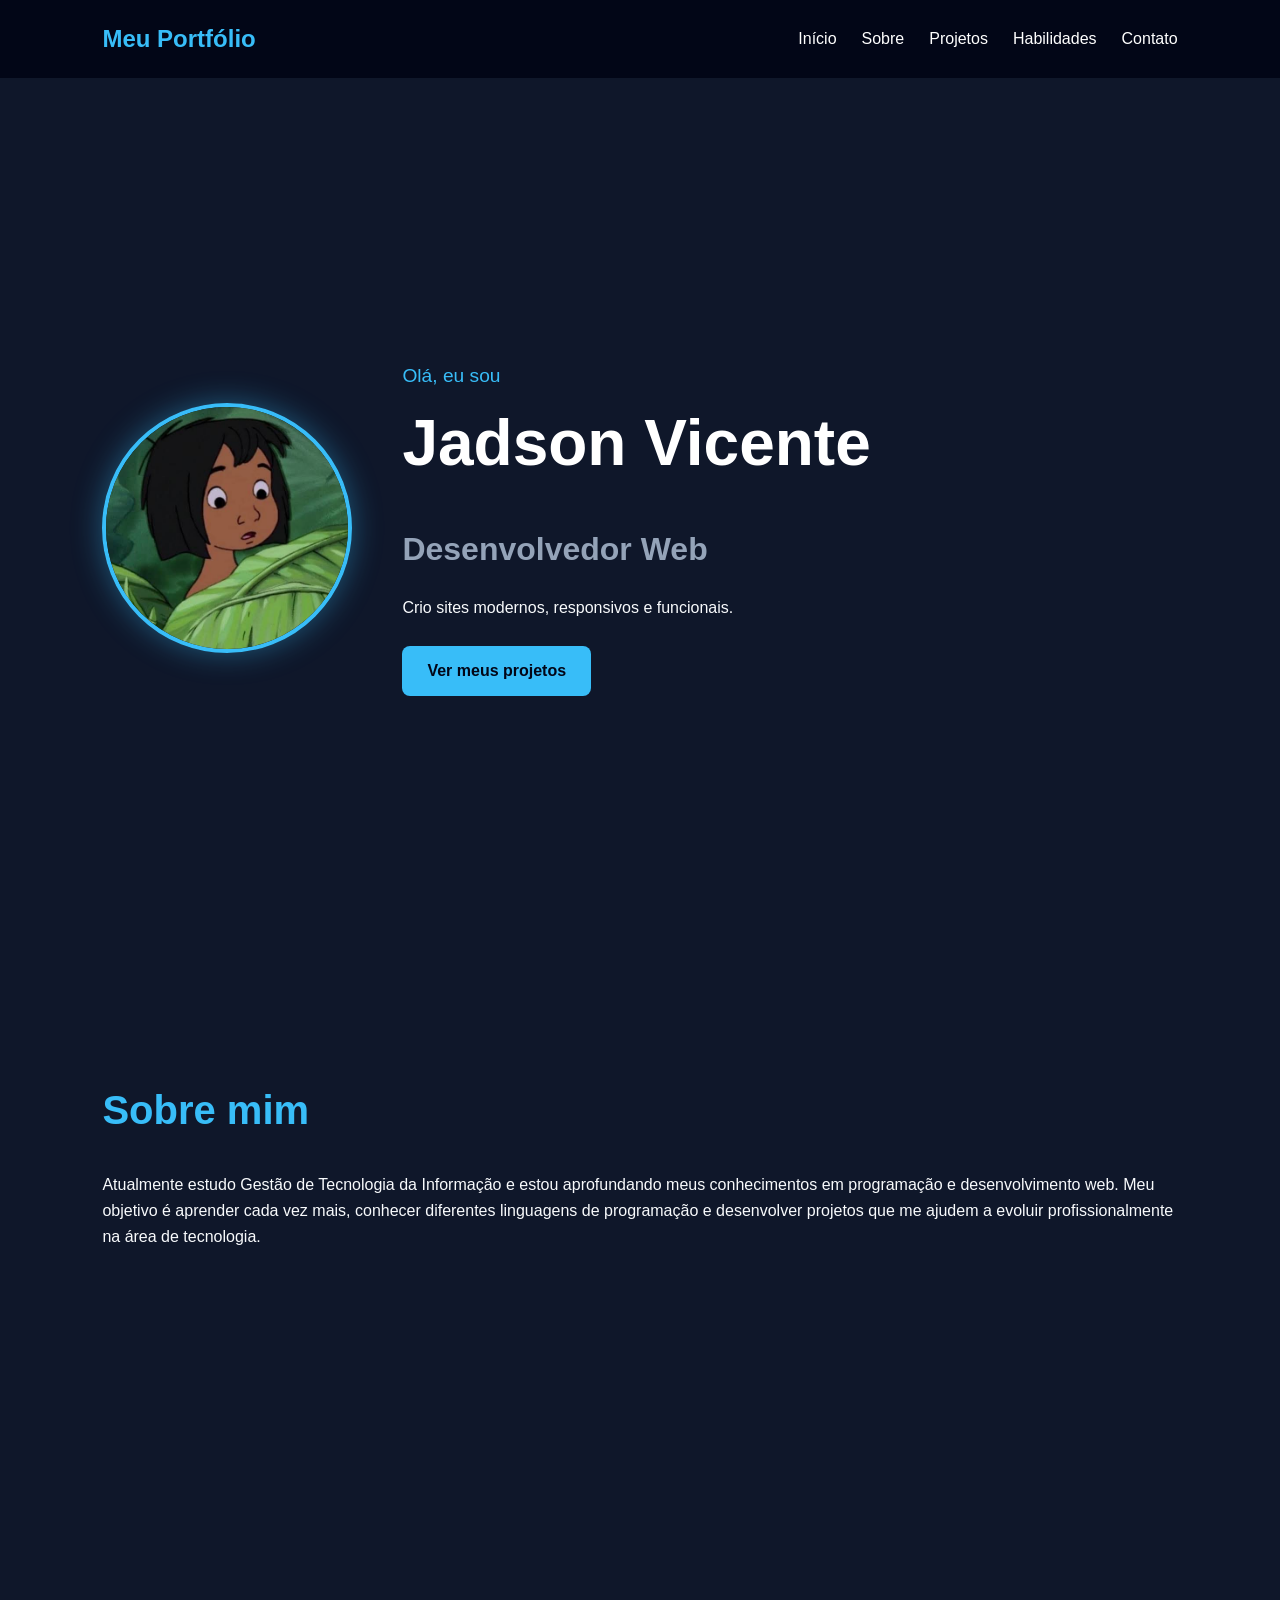
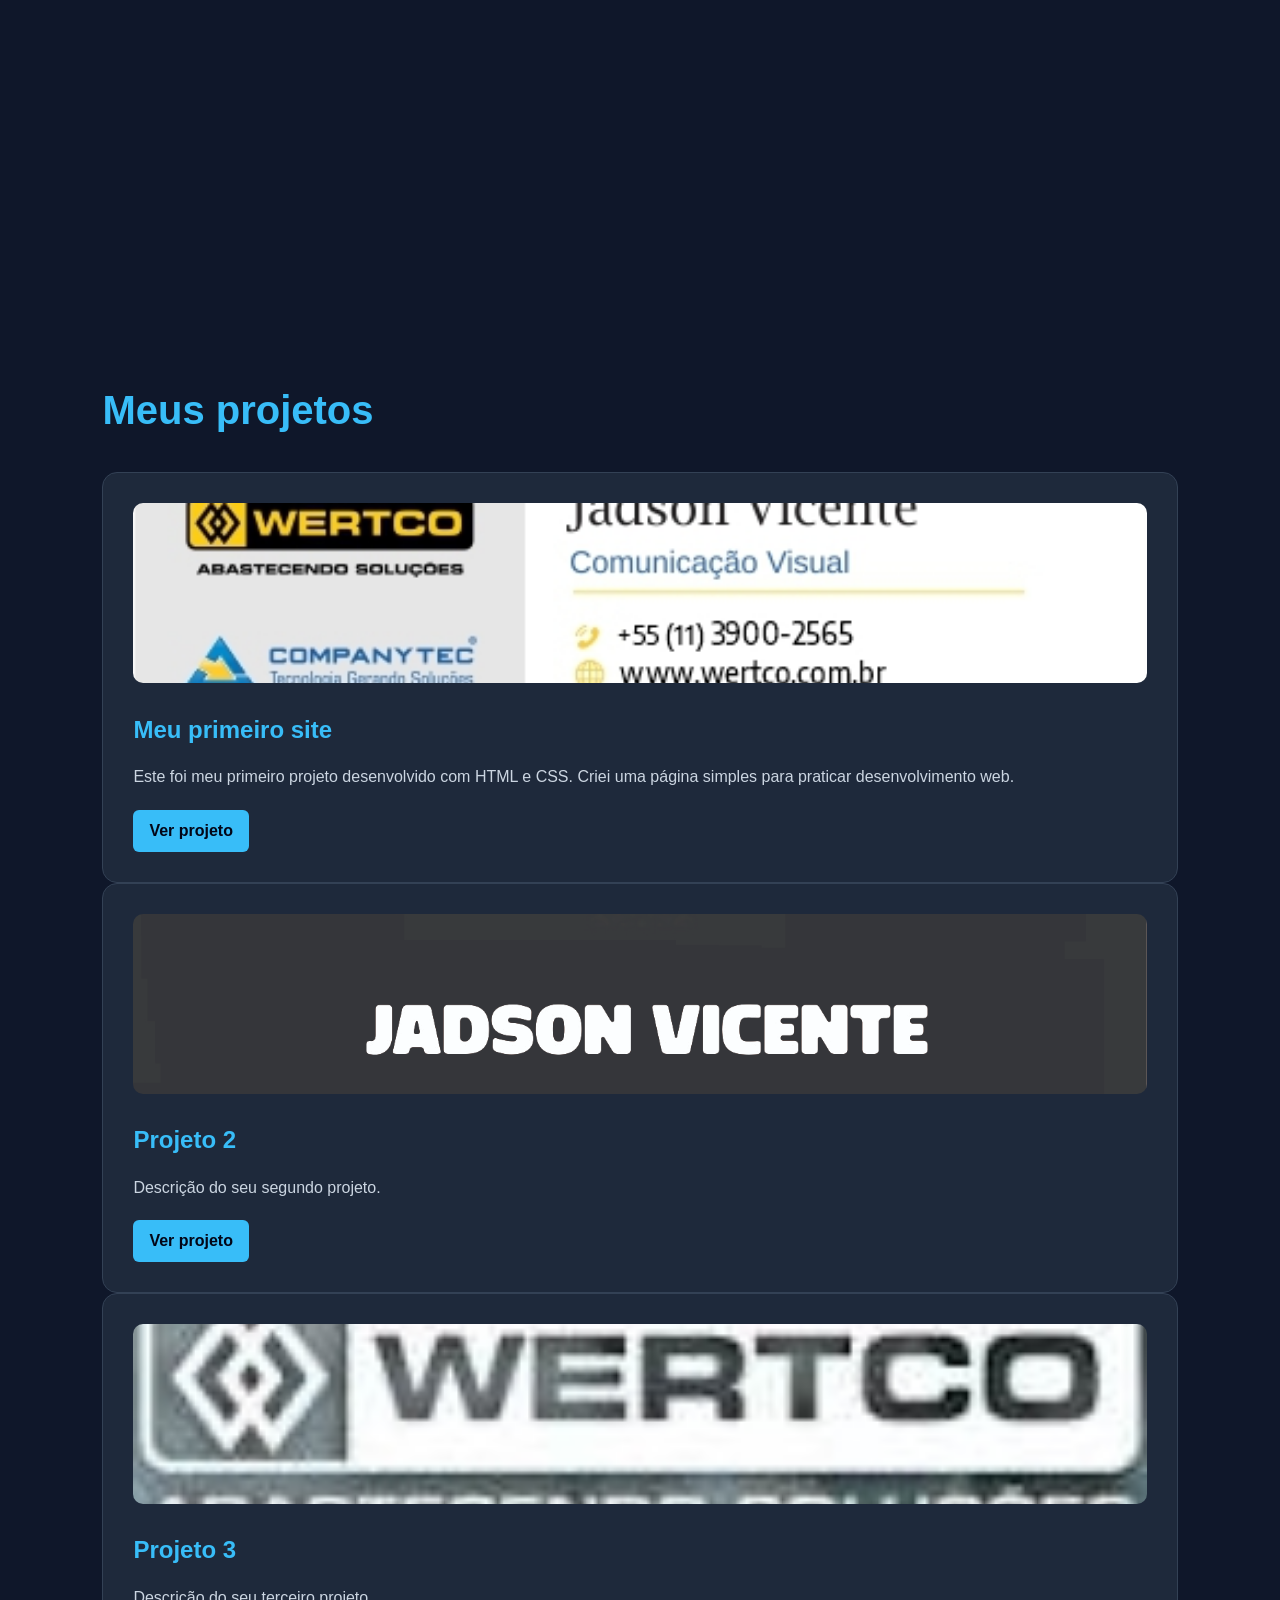
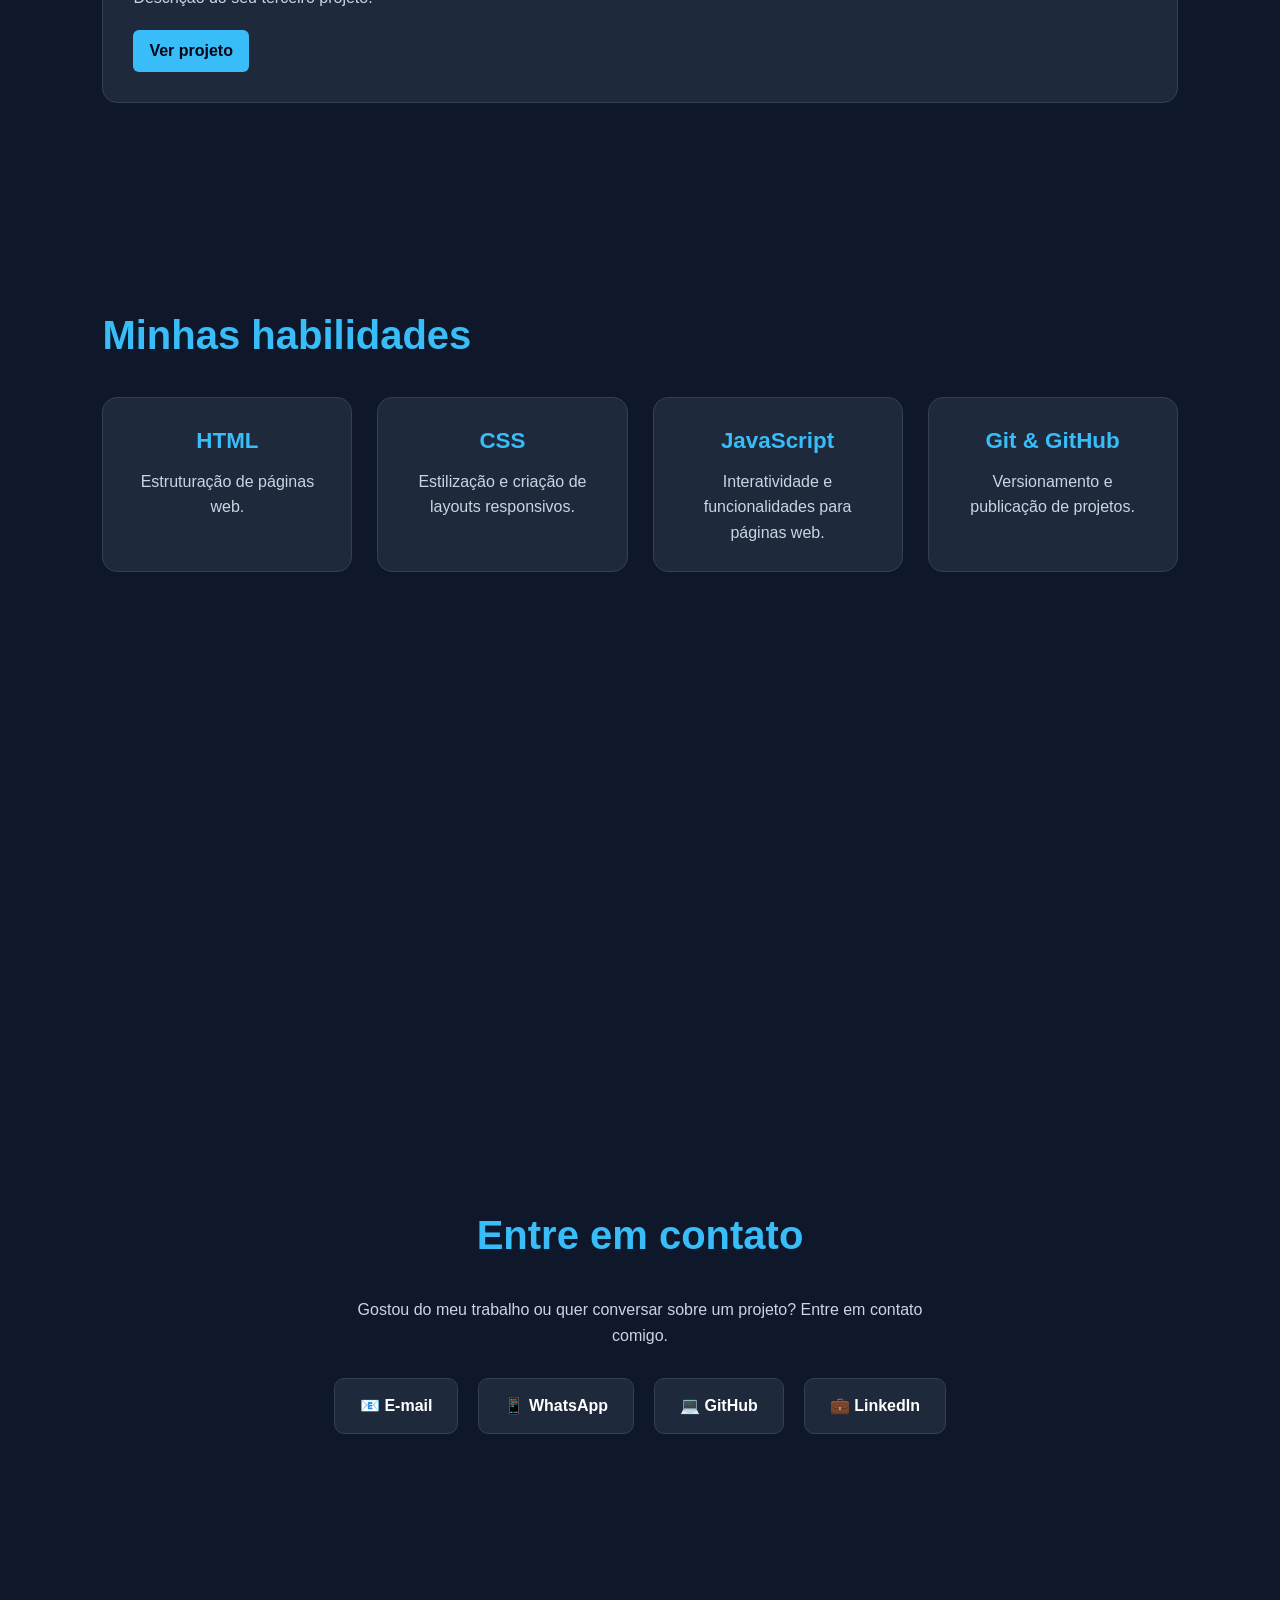
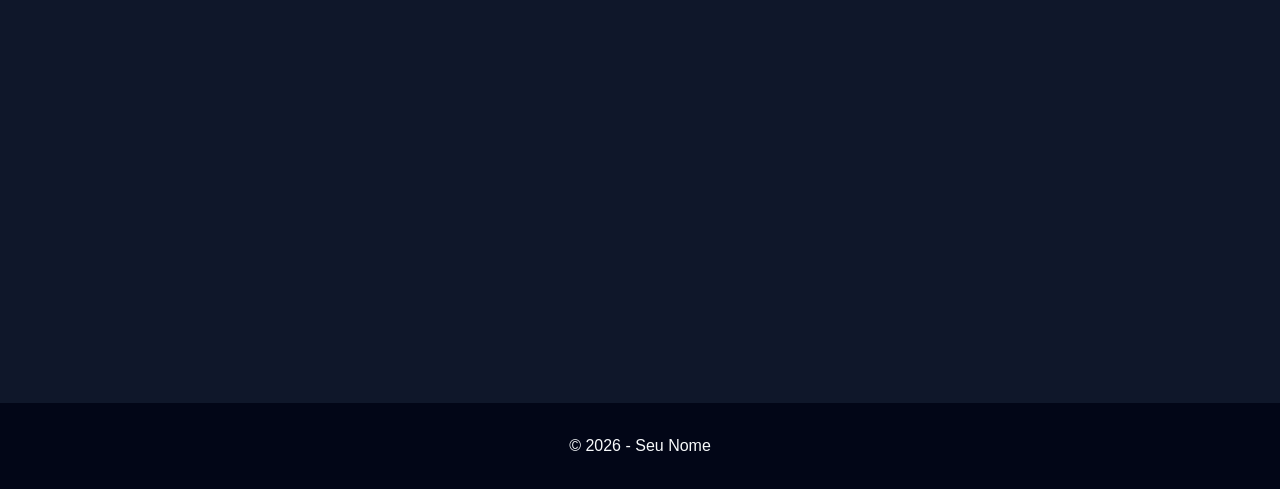
<file: index.html>
<!DOCTYPE html>
<html lang="pt-BR">
<head>
    <meta charset="UTF-8">
    <meta name="viewport" content="width=device-width, initial-scale=1.0">
    <title>Meu Portfólio</title>
    <link rel="stylesheet" href="style.css">
</head>

<body>

    <header>
        <nav>
            <h1>Meu Portfólio</h1>

            <ul>
                <li><a href="#inicio">Início</a></li>
                <li><a href="#sobre">Sobre</a></li>
                <li><a href="#projetos">Projetos</a></li>
                <li><a href="#habilidades">Habilidades</a></li>
                <li><a href="#contato">Contato</a></li>
            </ul>
        </nav>
    </header>

    <main>

        <section id="inicio" class="hero">
            <img src="img/perfil.jpg" alt="Foto de perfil">

            <div>
                <p>Olá, eu sou</p>
                <h2>Jadson Vicente</h2>
                <h3>Desenvolvedor Web</h3>

                <p>
                    Crio sites modernos, responsivos e funcionais.
                </p>

                <a href="#projetos" class="botao">
                    Ver meus projetos
                </a>
            </div>
        </section>

        <section id="sobre">
            <h2>Sobre mim</h2>

            <p>
                Atualmente estudo Gestão de Tecnologia da Informação e estou
                aprofundando meus conhecimentos em programação e desenvolvimento web.
                Meu objetivo é aprender cada vez mais, conhecer diferentes linguagens
                de programação e desenvolver projetos que me ajudem a evoluir
                profissionalmente na área de tecnologia.
            </p>
        </section>

        <section id="projetos">
            <h2>Meus projetos</h2>

        <div class="projeto">
            <img src="img/projeto1.jpg" alt="Imagem do meu primeiro projeto">


         <h3>Meu primeiro site</h3>

         <p>
           Este foi meu primeiro projeto desenvolvido com HTML e CSS.
           Criei uma página simples para praticar desenvolvimento web.
        </p>

        <a href="https://github.com/flyermacaco-ux/meu-portfolio/tree/main/Portfolio">Ver projeto</a>
        </div>


                <article class="projeto">
                    <img src="img/projeto2.jpg" alt="Imagem do segundo projeto">


                    <h3>Projeto 2</h3>
                    <p>Descrição do seu segundo projeto.</p>
                    <a href="#">Ver projeto</a>
                </article>

                <article class="projeto">
                    <img src="img/projeto3.jpg" alt="Imagem do terceiro projeto">


                    <h3>Projeto 3</h3>
                    <p>Descrição do seu terceiro projeto.</p>
                    <a href="#">Ver projeto</a>
                </article>

            </div>
        </section>

        <section id="habilidades">
    <h2>Minhas habilidades</h2>

    <div class="habilidades">

        <div class="habilidade">
            <h3>HTML</h3>
            <p>Estruturação de páginas web.</p>
        </div>

        <div class="habilidade">
            <h3>CSS</h3>
            <p>Estilização e criação de layouts responsivos.</p>
        </div>

        <div class="habilidade">
            <h3>JavaScript</h3>
            <p>Interatividade e funcionalidades para páginas web.</p>
        </div>

        <div class="habilidade">
            <h3>Git & GitHub</h3>
            <p>Versionamento e publicação de projetos.</p>
        </div>

    </div>
</section>


    <section id="contato" class="contato">

    <h2>Entre em contato</h2>

    <p>
        Gostou do meu trabalho ou quer conversar sobre um projeto?
        Entre em contato comigo.
    </p>

    <div class="contatos">

        <a href="mailto:seuemail@email.com" class="contato-botao">
            📧 E-mail
        </a>

        <a href="https://wa.me/5511959188056" 
           target="_blank" 
           class="contato-botao">
            📱 WhatsApp
        </a>

        <a href="https://github.com/flyermacaco-ux" 
           target="_blank" 
           class="contato-botao">
            💻 GitHub
        </a>

        <a href="#" 
           target="_blank" 
           class="contato-botao">
            💼 LinkedIn
        </a>

    </div>

</section>

    </main>

    <footer>
        <p>© 2026 - Seu Nome</p>
    </footer>

    <script src="script.js"></script>
</body>
</html>
</file>
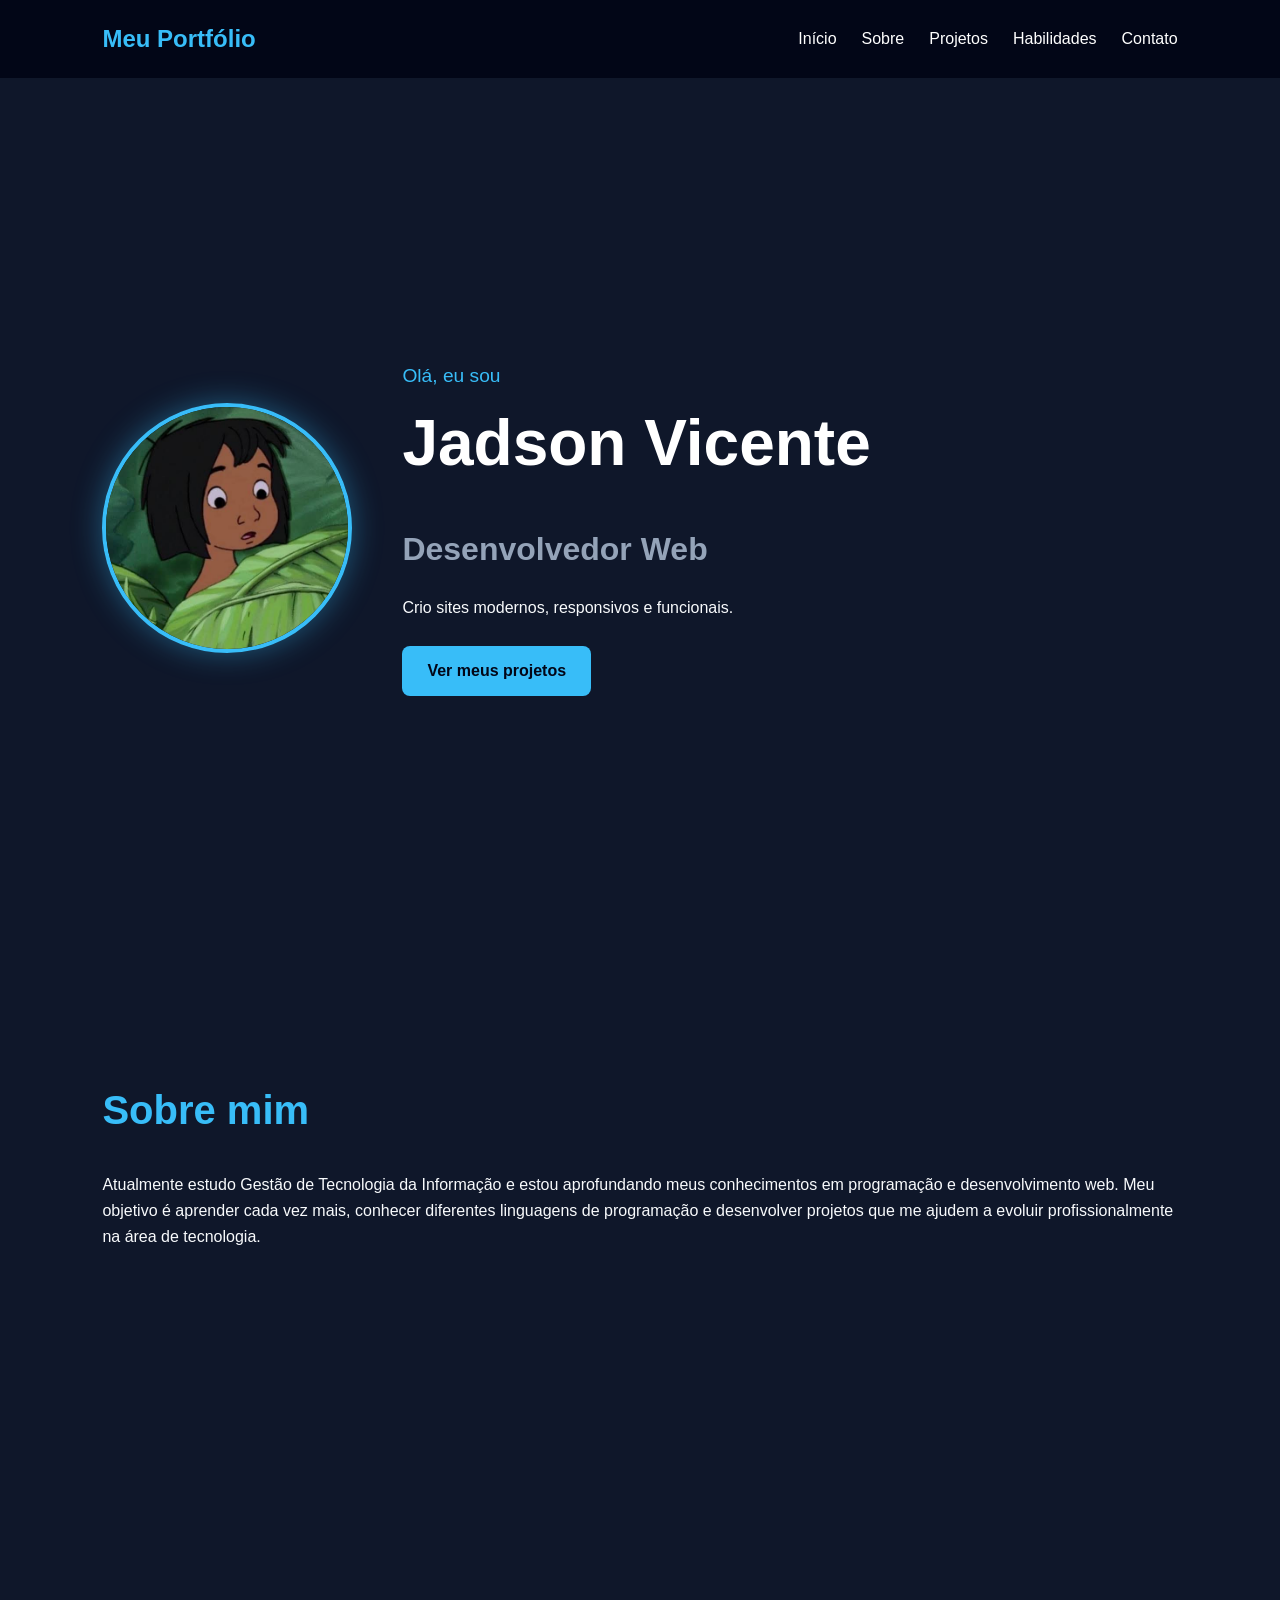
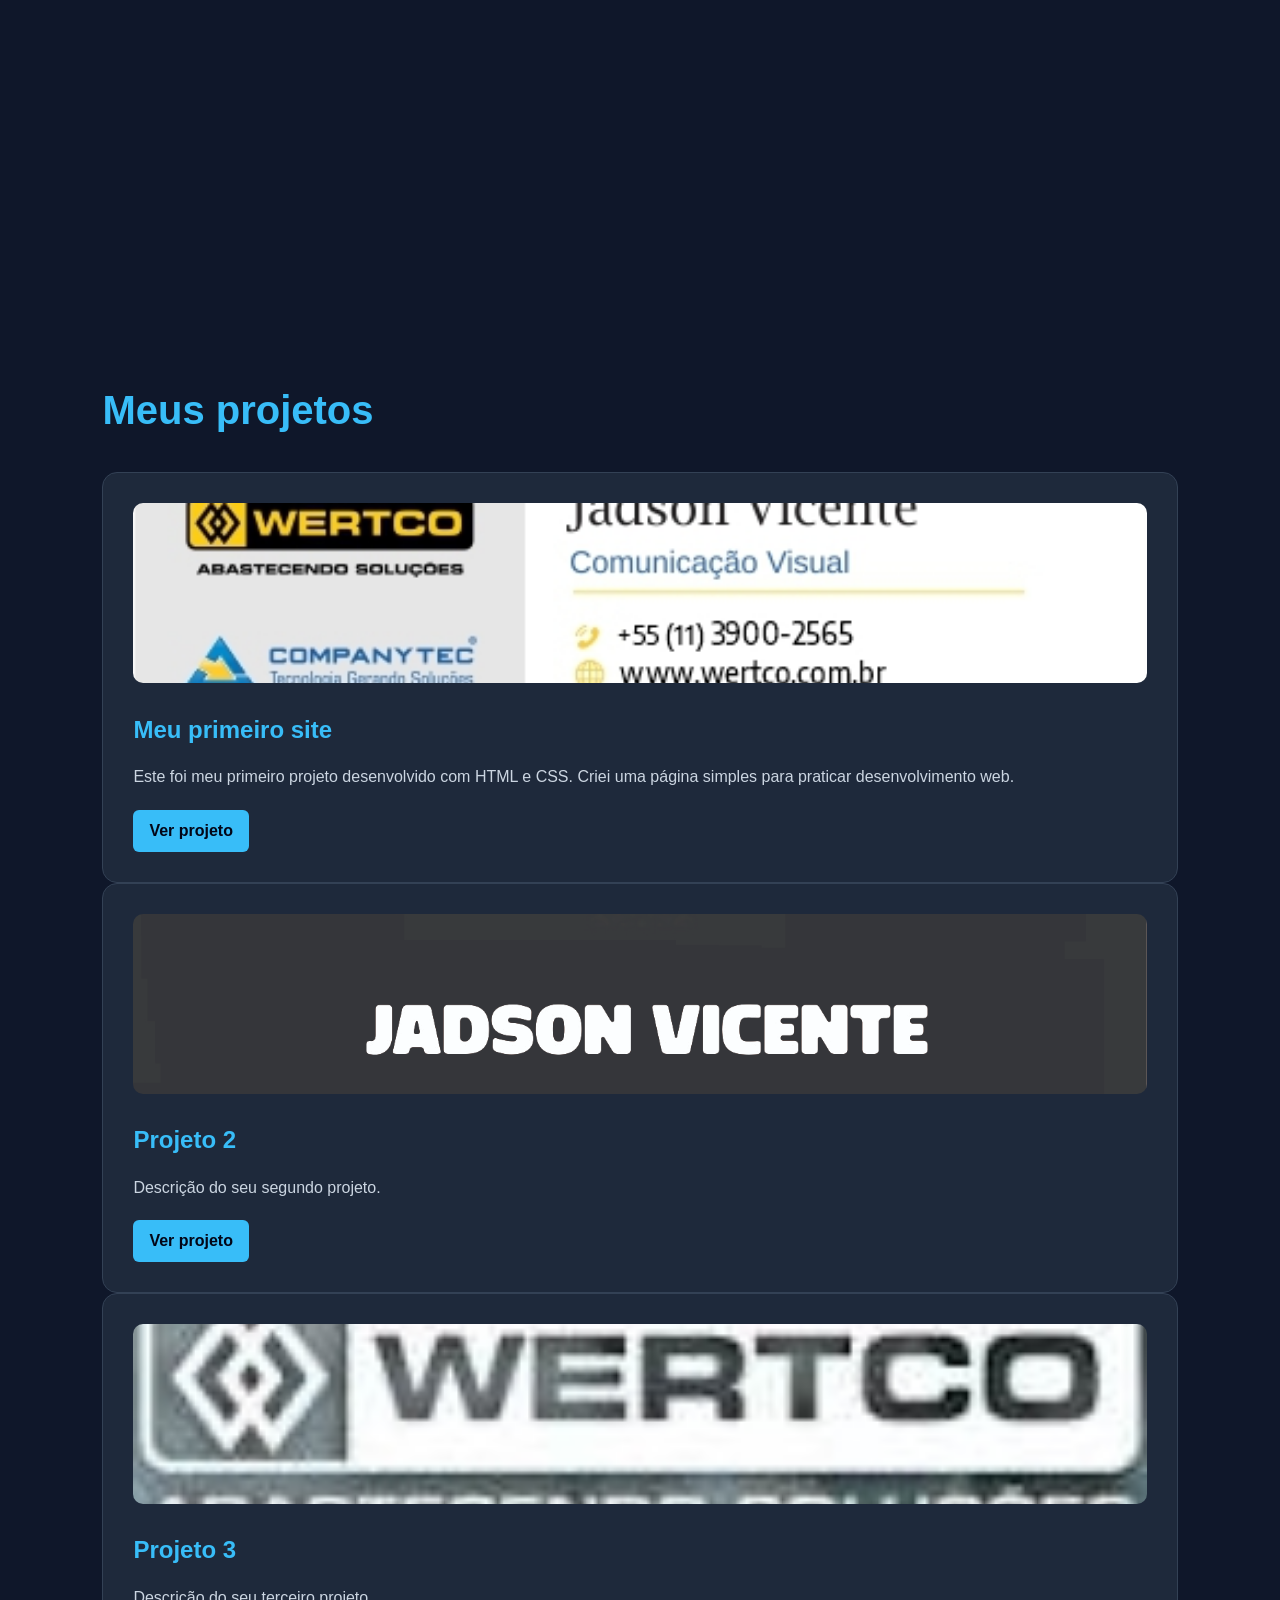
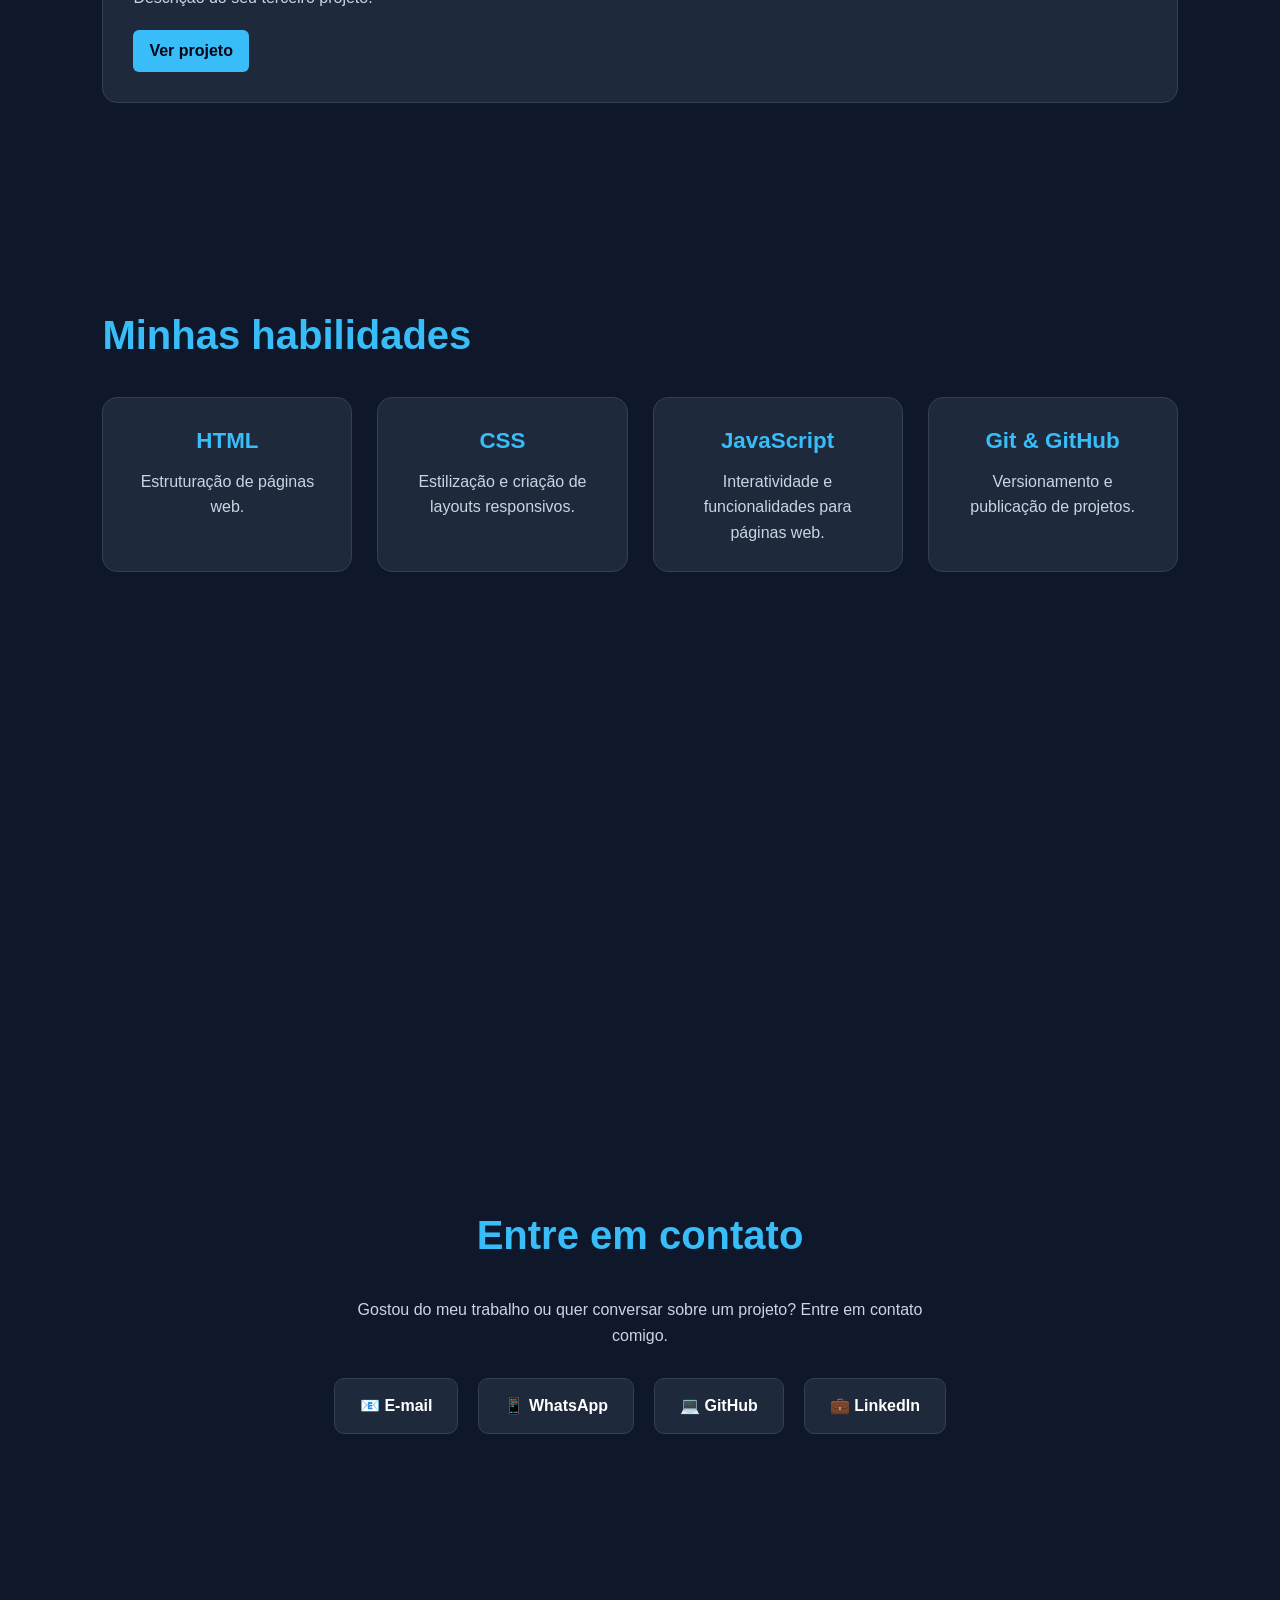
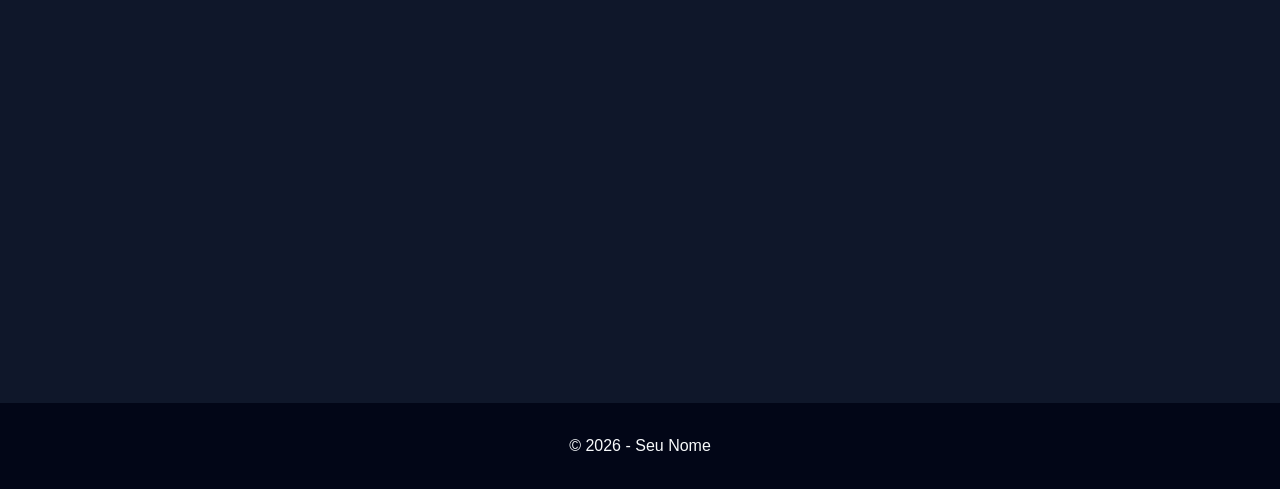
<file: Portfolio/index.html>
<!DOCTYPE html>
<html lang="pt-BR">
<head>
    <meta charset="UTF-8">
    <meta name="viewport" content="width=device-width, initial-scale=1.0">
    <title>Meu Portfólio</title>
    <link rel="stylesheet" href="style.css">
</head>

<body>

    <header>
        <nav>
            <h1>Meu Portfólio</h1>

            <ul>
                <li><a href="#inicio">Início</a></li>
                <li><a href="#sobre">Sobre</a></li>
                <li><a href="#projetos">Projetos</a></li>
                <li><a href="#habilidades">Habilidades</a></li>
                <li><a href="#contato">Contato</a></li>
            </ul>
        </nav>
    </header>

    <main>

        <section id="inicio" class="hero">
            <img src="img/perfil.jpg" alt="Foto de perfil">

            <div>
                <p>Olá, eu sou</p>
                <h2>Jadson Vicente</h2>
                <h3>Desenvolvedor Web</h3>

                <p>
                    Crio sites modernos, responsivos e funcionais.
                </p>

                <a href="#projetos" class="botao">
                    Ver meus projetos
                </a>
            </div>
        </section>

        <section id="sobre">
            <h2>Sobre mim</h2>

            <p>
              Atualmente estudo Gestão de Tecnologia da Informação e estou
                aprofundando meus conhecimentos em programação e desenvolvimento web.
                Meu objetivo é aprender cada vez mais, conhecer diferentes linguagens
                de programação e desenvolver projetos que me ajudem a evoluir
                profissionalmente na área de tecnologia.
            </p>
        </section>

        <section id="projetos">
            <h2>Meus projetos</h2>

        <div class="projeto">
            <img src="img/projeto1.jpg" alt="Imagem do meu primeiro projeto">


         <h3>Meu primeiro site</h3>

         <p>
           Este foi meu primeiro projeto desenvolvido com HTML e CSS.
           Criei uma página simples para praticar desenvolvimento web.
        </p>

        <a href="https://github.com/flyermacaco-ux/meu-portfolio/tree/main/Portfolio">Ver projeto</a>
        </div>


                <article class="projeto">
                    <img src="img/projeto2.jpg" alt="Imagem do segundo projeto">


                    <h3>Projeto 2</h3>
                    <p>Descrição do seu segundo projeto.</p>
                    <a href="#">Ver projeto</a>
                </article>

                <article class="projeto">
                    <img src="img/projeto3.jpg" alt="Imagem do terceiro projeto">


                    <h3>Projeto 3</h3>
                    <p>Descrição do seu terceiro projeto.</p>
                    <a href="#">Ver projeto</a>
                </article>

            </div>
        </section>

        <section id="habilidades">
    <h2>Minhas habilidades</h2>

    <div class="habilidades">

        <div class="habilidade">
            <h3>HTML</h3>
            <p>Estruturação de páginas web.</p>
        </div>

        <div class="habilidade">
            <h3>CSS</h3>
            <p>Estilização e criação de layouts responsivos.</p>
        </div>

        <div class="habilidade">
            <h3>JavaScript</h3>
            <p>Interatividade e funcionalidades para páginas web.</p>
        </div>

        <div class="habilidade">
            <h3>Git & GitHub</h3>
            <p>Versionamento e publicação de projetos.</p>
        </div>

    </div>
</section>


    <section id="contato" class="contato">

    <h2>Entre em contato</h2>

    <p>
        Gostou do meu trabalho ou quer conversar sobre um projeto?
        Entre em contato comigo.
    </p>

    <div class="contatos">

        <a href="mailto:seuemail@email.com" class="contato-botao">
            📧 E-mail
        </a>

        <a href="https://wa.me/5511959188056" 
           target="_blank" 
           class="contato-botao">
            📱 WhatsApp
        </a>

        <a href="https://github.com/flyermacaco-ux" 
           target="_blank" 
           class="contato-botao">
            💻 GitHub
        </a>

        <a href="#" 
           target="_blank" 
           class="contato-botao">
            💼 LinkedIn
        </a>

    </div>

</section>

    </main>

    <footer>
        <p>© 2026 - Seu Nome</p>
    </footer>

    <script src="script.js"></script>
</body>
</html>
</file>
<file: style.css>
* {
    margin: 0;
    padding: 0;
    box-sizing: border-box;
}

html {
    scroll-behavior: smooth;
}

body {
    font-family: Arial, sans-serif;
    background: #0f172a;
    color: #f8fafc;
    line-height: 1.6;
}

header {
    background: #020617;
    padding: 20px 8%;
    position: sticky;
    top: 0;
    z-index: 1000;
}

nav {
    display: flex;
    justify-content: space-between;
    align-items: center;
}

nav h1 {
    color: #38bdf8;
}

nav ul {
    display: flex;
    gap: 25px;
    list-style: none;
}

nav a {
    color: white;
    text-decoration: none;
}

nav a:hover {
    color: #38bdf8;
}

section {
    min-height: 100vh;
    padding: 100px 8%;
}

.hero {
    display: flex;
    align-items: center;
}

.hero p:first-child {
    color: #38bdf8;
    font-size: 1.2rem;
}

.hero h2 {
    font-size: 4rem;
    color: white;
}

.hero h3 {
    font-size: 2rem;
    color: #94a3b8;
    margin-bottom: 20px;
}

.botao {
    display: inline-block;
    margin-top: 25px;
    padding: 12px 25px;
    background: #38bdf8;
    color: #020617;
    text-decoration: none;
    border-radius: 8px;
    font-weight: bold;
}

.botao:hover {
    background: #0ea5e9;
}

section h2 {
    font-size: 2.5rem;
    margin-bottom: 30px;
    color: #38bdf8;
}

.projetos {
    display: grid;
    grid-template-columns: repeat(3, 1fr);
    gap: 25px;
}

.projeto {
    background: #1e293b;
    padding: 30px;
    border-radius: 15px;
    border: 1px solid #334155;
    transition: 0.3s ease;
}

.projeto:hover {
    transform: translateY(-10px);
    border-color: #38bdf8;
    box-shadow: 0 10px 30px rgba(56, 189, 248, 0.15);
}

.projeto h3 {
    color: #38bdf8;
    font-size: 1.5rem;
    margin-bottom: 15px;
}

.projeto p {
    color: #cbd5e1;
}

.projeto a {
    display: inline-block;
    margin-top: 20px;
    padding: 8px 16px;
    background: #38bdf8;
    color: #020617;
    text-decoration: none;
    border-radius: 6px;
    font-weight: bold;
    transition: 0.3s;
}

.projeto a:hover {
    background: #7dd3fc;
}


footer {
    text-align: center;
    padding: 30px;
    background: #020617;
}

@media (max-width: 768px) {

    .habilidades {
        grid-template-columns: 1fr;
    }

    nav {
        flex-direction: column;
        gap: 15px;
    }

    nav ul {
        gap: 12px;
        flex-wrap: wrap;
        justify-content: center;
    }

    .hero h2 {
        font-size: 3rem;
    }

    .projetos {
        grid-template-columns: 1fr;
    }
}

.hero img {
    width: 250px;
    height: 250px;
    object-fit: cover;
    border-radius: 50%;
    border: 4px solid #38bdf8;
    margin-right: 50px;
    box-shadow: 0 0 30px rgba(56, 189, 248, 0.4);
}

.projeto img {
    width: 100%;
    height: 180px;
    object-fit: cover;
    border-radius: 10px;
    margin-bottom: 20px;
}

.habilidades {
    display: grid;
    grid-template-columns: repeat(4, 1fr);
    gap: 25px;
}

.habilidade {
    background: #1e293b;
    padding: 25px;
    border-radius: 15px;
    border: 1px solid #334155;
    text-align: center;
    transition: 0.3s ease;
}

.habilidade:hover {
    transform: translateY(-8px);
    border-color: #38bdf8;
    box-shadow: 0 10px 30px rgba(56, 189, 248, 0.15);
}

.habilidade h3 {
    color: #38bdf8;
    font-size: 1.4rem;
    margin-bottom: 10px;
}

.habilidade p {
    color: #cbd5e1;
}

.contato {
    text-align: center;
}

.contato > p {
    max-width: 600px;
    margin: 0 auto 30px;
    color: #cbd5e1;
}

.contatos {
    display: flex;
    justify-content: center;
    gap: 20px;
    flex-wrap: wrap;
}

.contato-botao {
    display: inline-block;
    padding: 14px 25px;
    background: #1e293b;
    color: white;
    text-decoration: none;
    border: 1px solid #334155;
    border-radius: 10px;
    font-weight: bold;
    transition: 0.3s ease;
}

.contato-botao:hover {
    transform: translateY(-5px);
    border-color: #38bdf8;
    color: #38bdf8;
    box-shadow: 0 10px 25px rgba(56, 189, 248, 0.15);
}
</file>
<file: Portfolio/style.css>
* {
    margin: 0;
    padding: 0;
    box-sizing: border-box;
}

html {
    scroll-behavior: smooth;
}

body {
    font-family: Arial, sans-serif;
    background: #0f172a;
    color: #f8fafc;
    line-height: 1.6;
}

header {
    background: #020617;
    padding: 20px 8%;
    position: sticky;
    top: 0;
    z-index: 1000;
}

nav {
    display: flex;
    justify-content: space-between;
    align-items: center;
}

nav h1 {
    color: #38bdf8;
}

nav ul {
    display: flex;
    gap: 25px;
    list-style: none;
}

nav a {
    color: white;
    text-decoration: none;
}

nav a:hover {
    color: #38bdf8;
}

section {
    min-height: 100vh;
    padding: 100px 8%;
}

.hero {
    display: flex;
    align-items: center;
}

.hero p:first-child {
    color: #38bdf8;
    font-size: 1.2rem;
}

.hero h2 {
    font-size: 4rem;
    color: white;
}

.hero h3 {
    font-size: 2rem;
    color: #94a3b8;
    margin-bottom: 20px;
}

.botao {
    display: inline-block;
    margin-top: 25px;
    padding: 12px 25px;
    background: #38bdf8;
    color: #020617;
    text-decoration: none;
    border-radius: 8px;
    font-weight: bold;
}

.botao:hover {
    background: #0ea5e9;
}

section h2 {
    font-size: 2.5rem;
    margin-bottom: 30px;
    color: #38bdf8;
}

.projetos {
    display: grid;
    grid-template-columns: repeat(3, 1fr);
    gap: 25px;
}

.projeto {
    background: #1e293b;
    padding: 30px;
    border-radius: 15px;
    border: 1px solid #334155;
    transition: 0.3s ease;
}

.projeto:hover {
    transform: translateY(-10px);
    border-color: #38bdf8;
    box-shadow: 0 10px 30px rgba(56, 189, 248, 0.15);
}

.projeto h3 {
    color: #38bdf8;
    font-size: 1.5rem;
    margin-bottom: 15px;
}

.projeto p {
    color: #cbd5e1;
}

.projeto a {
    display: inline-block;
    margin-top: 20px;
    padding: 8px 16px;
    background: #38bdf8;
    color: #020617;
    text-decoration: none;
    border-radius: 6px;
    font-weight: bold;
    transition: 0.3s;
}

.projeto a:hover {
    background: #7dd3fc;
}


footer {
    text-align: center;
    padding: 30px;
    background: #020617;
}

@media (max-width: 768px) {

    .habilidades {
        grid-template-columns: 1fr;
    }

    nav {
        flex-direction: column;
        gap: 15px;
    }

    nav ul {
        gap: 12px;
        flex-wrap: wrap;
        justify-content: center;
    }

    .hero h2 {
        font-size: 3rem;
    }

    .projetos {
        grid-template-columns: 1fr;
    }
}

.hero img {
    width: 250px;
    height: 250px;
    object-fit: cover;
    border-radius: 50%;
    border: 4px solid #38bdf8;
    margin-right: 50px;
    box-shadow: 0 0 30px rgba(56, 189, 248, 0.4);
}

.projeto img {
    width: 100%;
    height: 180px;
    object-fit: cover;
    border-radius: 10px;
    margin-bottom: 20px;
}

.habilidades {
    display: grid;
    grid-template-columns: repeat(4, 1fr);
    gap: 25px;
}

.habilidade {
    background: #1e293b;
    padding: 25px;
    border-radius: 15px;
    border: 1px solid #334155;
    text-align: center;
    transition: 0.3s ease;
}

.habilidade:hover {
    transform: translateY(-8px);
    border-color: #38bdf8;
    box-shadow: 0 10px 30px rgba(56, 189, 248, 0.15);
}

.habilidade h3 {
    color: #38bdf8;
    font-size: 1.4rem;
    margin-bottom: 10px;
}

.habilidade p {
    color: #cbd5e1;
}

.contato {
    text-align: center;
}

.contato > p {
    max-width: 600px;
    margin: 0 auto 30px;
    color: #cbd5e1;
}

.contatos {
    display: flex;
    justify-content: center;
    gap: 20px;
    flex-wrap: wrap;
}

.contato-botao {
    display: inline-block;
    padding: 14px 25px;
    background: #1e293b;
    color: white;
    text-decoration: none;
    border: 1px solid #334155;
    border-radius: 10px;
    font-weight: bold;
    transition: 0.3s ease;
}

.contato-botao:hover {
    transform: translateY(-5px);
    border-color: #38bdf8;
    color: #38bdf8;
    box-shadow: 0 10px 25px rgba(56, 189, 248, 0.15);
}
</file>
